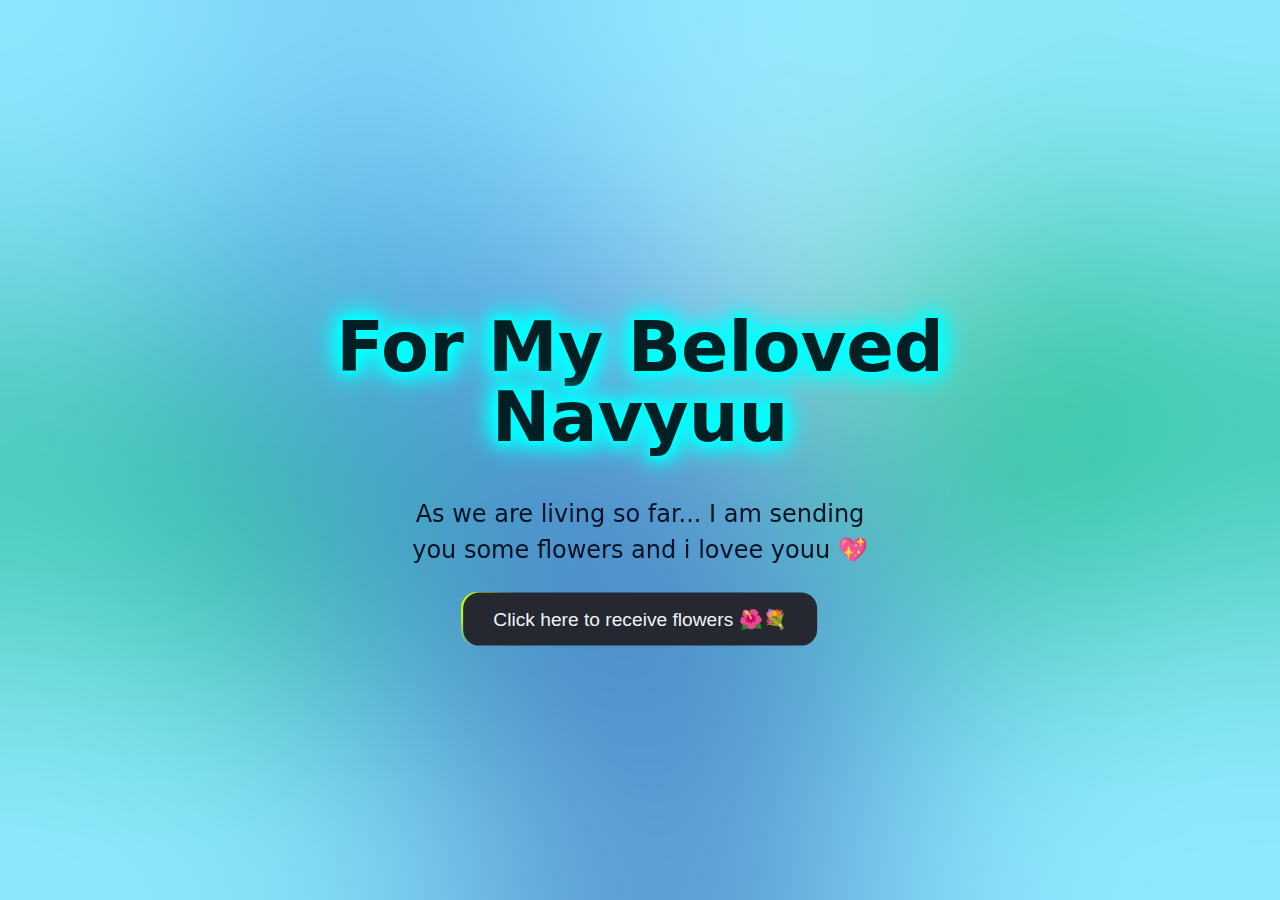
<file: index.html>
<!DOCTYPE html>
<html lang="en">
<head>
  <meta charset="UTF-8">
  <title>Flowers...</title>
  <link rel="shortcut icon" type="image/png" href="https://www.shutterstock.com/image-vector/flowers-vector-icon-isolated-on-260nw-1152663857.jpg">
  <link rel="stylesheet" href="style.css">
</head>
<body>
<div class="bouncing-blobs-container">
  <div class="bouncing-blobs-glass"></div>
  <div class="bouncing-blobs">
    <div class="bouncing-blob bouncing-blob--blue"></div>
    <div class="bouncing-blob bouncing-blob--blue"></div>
    <div class="bouncing-blob bouncing-blob--blue"></div>
    <div class="bouncing-blob bouncing-blob--white"></div>
    <div class="bouncing-blob bouncing-blob--purple"></div>
    <div class="bouncing-blob bouncing-blob--purple"></div>
    <div class="bouncing-blob bouncing-blob--pink"></div>
  </div>
</div>
<div class="hero">
  <h2 class="glow">For my beloved navyuu</h2>
  <p>As we are living so far... I am sending you some flowers and i lovee youu 💖</p>
  <button data-text="Click here to receive flowers 🌺💐" onclick="loadflower()">Click here to receive flowers 🌺💐</button>
</div>
<script>
  function loadflower() {
    window.location.href = '/flower.html';
  }
</script>
<script src="script.js"></script>
</body>
</html>
</file>
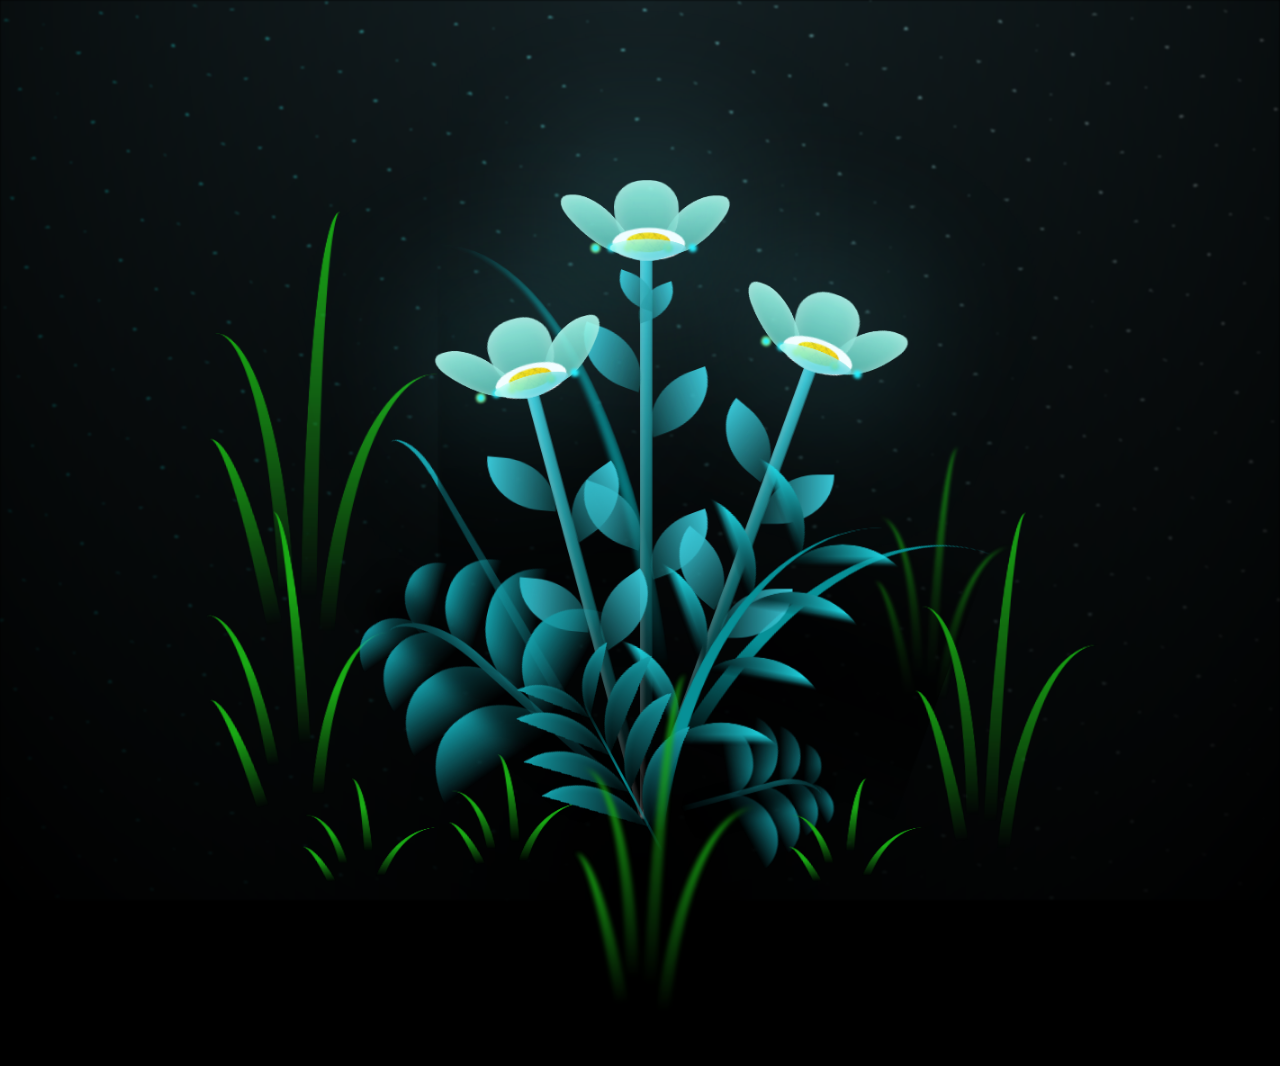
<file: Flowers/flowers/flower.html>
<!DOCTYPE html>
<html lang="en">
<head>
    <meta charset="UTF-8">
    <meta name="viewport" content="width=device-width, initial-scale=1.0">
    <link rel="shortcut icon" type="image/png" href="https://www.shutterstock.com/image-vector/flowers-vector-icon-isolated-on-260nw-1152663857.jpg">

    <title>Lovely flowers of Navyuu</title>
    <link rel="stylesheet" href="styles.css">
</head>
<body class="not-loaded">
  <audio id="bgm" src="bgm.mp3" autoplay loop></audio>
    <div class="night"></div>
    <div class="flowers">
      <div class="flower flower--1">
        <div class="flower__leafs flower__leafs--1">
          <div class="flower__leaf flower__leaf--1"></div>
          <div class="flower__leaf flower__leaf--2"></div>
          <div class="flower__leaf flower__leaf--3"></div>
          <div class="flower__leaf flower__leaf--4"></div>
          <div class="flower__white-circle"></div>
  
          <div class="flower__light flower__light--1"></div>
          <div class="flower__light flower__light--2"></div>
          <div class="flower__light flower__light--3"></div>
          <div class="flower__light flower__light--4"></div>
          <div class="flower__light flower__light--5"></div>
          <div class="flower__light flower__light--6"></div>
          <div class="flower__light flower__light--7"></div>
          <div class="flower__light flower__light--8"></div>
  
        </div>
        <div class="flower__line">
          <div class="flower__line__leaf flower__line__leaf--1"></div>
          <div class="flower__line__leaf flower__line__leaf--2"></div>
          <div class="flower__line__leaf flower__line__leaf--3"></div>
          <div class="flower__line__leaf flower__line__leaf--4"></div>
          <div class="flower__line__leaf flower__line__leaf--5"></div>
          <div class="flower__line__leaf flower__line__leaf--6"></div>
        </div>
      </div>
  
      <div class="flower flower--2">
        <div class="flower__leafs flower__leafs--2">
          <div class="flower__leaf flower__leaf--1"></div>
          <div class="flower__leaf flower__leaf--2"></div>
          <div class="flower__leaf flower__leaf--3"></div>
          <div class="flower__leaf flower__leaf--4"></div>
          <div class="flower__white-circle"></div>
  
          <div class="flower__light flower__light--1"></div>
          <div class="flower__light flower__light--2"></div>
          <div class="flower__light flower__light--3"></div>
          <div class="flower__light flower__light--4"></div>
          <div class="flower__light flower__light--5"></div>
          <div class="flower__light flower__light--6"></div>
          <div class="flower__light flower__light--7"></div>
          <div class="flower__light flower__light--8"></div>
  
        </div>
        <div class="flower__line">
          <div class="flower__line__leaf flower__line__leaf--1"></div>
          <div class="flower__line__leaf flower__line__leaf--2"></div>
          <div class="flower__line__leaf flower__line__leaf--3"></div>
          <div class="flower__line__leaf flower__line__leaf--4"></div>
        </div>
      </div>
  
      <div class="flower flower--3">
        <div class="flower__leafs flower__leafs--3">
          <div class="flower__leaf flower__leaf--1"></div>
          <div class="flower__leaf flower__leaf--2"></div>
          <div class="flower__leaf flower__leaf--3"></div>
          <div class="flower__leaf flower__leaf--4"></div>
          <div class="flower__white-circle"></div>
  
          <div class="flower__light flower__light--1"></div>
          <div class="flower__light flower__light--2"></div>
          <div class="flower__light flower__light--3"></div>
          <div class="flower__light flower__light--4"></div>
          <div class="flower__light flower__light--5"></div>
          <div class="flower__light flower__light--6"></div>
          <div class="flower__light flower__light--7"></div>
          <div class="flower__light flower__light--8"></div>
  
        </div>
        <div class="flower__line">
          <div class="flower__line__leaf flower__line__leaf--1"></div>
          <div class="flower__line__leaf flower__line__leaf--2"></div>
          <div class="flower__line__leaf flower__line__leaf--3"></div>
          <div class="flower__line__leaf flower__line__leaf--4"></div>
        </div>
      </div>
  
      <div class="grow-ans" style="--d:1.2s">
        <div class="flower__g-long">
          <div class="flower__g-long__top"></div>
          <div class="flower__g-long__bottom"></div>
        </div>
      </div>
  
      <div class="growing-grass">
        <div class="flower__grass flower__grass--1">
          <div class="flower__grass--top"></div>
          <div class="flower__grass--bottom"></div>
          <div class="flower__grass__leaf flower__grass__leaf--1"></div>
          <div class="flower__grass__leaf flower__grass__leaf--2"></div>
          <div class="flower__grass__leaf flower__grass__leaf--3"></div>
          <div class="flower__grass__leaf flower__grass__leaf--4"></div>
          <div class="flower__grass__leaf flower__grass__leaf--5"></div>
          <div class="flower__grass__leaf flower__grass__leaf--6"></div>
          <div class="flower__grass__leaf flower__grass__leaf--7"></div>
          <div class="flower__grass__leaf flower__grass__leaf--8"></div>
          <div class="flower__grass__overlay"></div>
        </div>
      </div>
  
      <div class="growing-grass">
        <div class="flower__grass flower__grass--2">
          <div class="flower__grass--top"></div>
          <div class="flower__grass--bottom"></div>
          <div class="flower__grass__leaf flower__grass__leaf--1"></div>
          <div class="flower__grass__leaf flower__grass__leaf--2"></div>
          <div class="flower__grass__leaf flower__grass__leaf--3"></div>
          <div class="flower__grass__leaf flower__grass__leaf--4"></div>
          <div class="flower__grass__leaf flower__grass__leaf--5"></div>
          <div class="flower__grass__leaf flower__grass__leaf--6"></div>
          <div class="flower__grass__leaf flower__grass__leaf--7"></div>
          <div class="flower__grass__leaf flower__grass__leaf--8"></div>
          <div class="flower__grass__overlay"></div>
        </div>
      </div>
  
      <div class="grow-ans" style="--d:2.4s">
        <div class="flower__g-right flower__g-right--1">
          <div class="leaf"></div>
        </div>
      </div>
  
      <div class="grow-ans" style="--d:2.8s">
        <div class="flower__g-right flower__g-right--2">
          <div class="leaf"></div>
        </div>
      </div>
  
      <div class="grow-ans" style="--d:2.8s">
        <div class="flower__g-front">
          <div class="flower__g-front__leaf-wrapper flower__g-front__leaf-wrapper--1">
            <div class="flower__g-front__leaf"></div>
          </div>
          <div class="flower__g-front__leaf-wrapper flower__g-front__leaf-wrapper--2">
            <div class="flower__g-front__leaf"></div>
          </div>
          <div class="flower__g-front__leaf-wrapper flower__g-front__leaf-wrapper--3">
            <div class="flower__g-front__leaf"></div>
          </div>
          <div class="flower__g-front__leaf-wrapper flower__g-front__leaf-wrapper--4">
            <div class="flower__g-front__leaf"></div>
          </div>
          <div class="flower__g-front__leaf-wrapper flower__g-front__leaf-wrapper--5">
            <div class="flower__g-front__leaf"></div>
          </div>
          <div class="flower__g-front__leaf-wrapper flower__g-front__leaf-wrapper--6">
            <div class="flower__g-front__leaf"></div>
          </div>
          <div class="flower__g-front__leaf-wrapper flower__g-front__leaf-wrapper--7">
            <div class="flower__g-front__leaf"></div>
          </div>
          <div class="flower__g-front__leaf-wrapper flower__g-front__leaf-wrapper--8">
            <div class="flower__g-front__leaf"></div>
          </div>
          <div class="flower__g-front__line"></div>
        </div>
      </div>
  
      <div class="grow-ans" style="--d:3.2s">
        <div class="flower__g-fr">
          <div class="leaf"></div>
          <div class="flower__g-fr__leaf flower__g-fr__leaf--1"></div>
          <div class="flower__g-fr__leaf flower__g-fr__leaf--2"></div>
          <div class="flower__g-fr__leaf flower__g-fr__leaf--3"></div>
          <div class="flower__g-fr__leaf flower__g-fr__leaf--4"></div>
          <div class="flower__g-fr__leaf flower__g-fr__leaf--5"></div>
          <div class="flower__g-fr__leaf flower__g-fr__leaf--6"></div>
          <div class="flower__g-fr__leaf flower__g-fr__leaf--7"></div>
          <div class="flower__g-fr__leaf flower__g-fr__leaf--8"></div>
        </div>
      </div>
  
      <div class="long-g long-g--0">
        <div class="grow-ans" style="--d:3s">
          <div class="leaf leaf--0"></div>
        </div>
        <div class="grow-ans" style="--d:2.2s">
          <div class="leaf leaf--1"></div>
        </div>
        <div class="grow-ans" style="--d:3.4s">
          <div class="leaf leaf--2"></div>
        </div>
        <div class="grow-ans" style="--d:3.6s">
          <div class="leaf leaf--3"></div>
        </div>
      </div>
  
      <div class="long-g long-g--1">
        <div class="grow-ans" style="--d:3.6s">
          <div class="leaf leaf--0"></div>
        </div>
        <div class="grow-ans" style="--d:3.8s">
          <div class="leaf leaf--1"></div>
        </div>
        <div class="grow-ans" style="--d:4s">
          <div class="leaf leaf--2"></div>
        </div>
        <div class="grow-ans" style="--d:4.2s">
          <div class="leaf leaf--3"></div>
        </div>
      </div>
  
      <div class="long-g long-g--2">
        <div class="grow-ans" style="--d:4s">
          <div class="leaf leaf--0"></div>
        </div>
        <div class="grow-ans" style="--d:4.2s">
          <div class="leaf leaf--1"></div>
        </div>
        <div class="grow-ans" style="--d:4.4s">
          <div class="leaf leaf--2"></div>
        </div>
        <div class="grow-ans" style="--d:4.6s">
          <div class="leaf leaf--3"></div>
        </div>
      </div>
  
      <div class="long-g long-g--3">
        <div class="grow-ans" style="--d:4s">
          <div class="leaf leaf--0"></div>
        </div>
        <div class="grow-ans" style="--d:4.2s">
          <div class="leaf leaf--1"></div>
        </div>
        <div class="grow-ans" style="--d:3s">
          <div class="leaf leaf--2"></div>
        </div>
        <div class="grow-ans" style="--d:3.6s">
          <div class="leaf leaf--3"></div>
        </div>
      </div>
  
      <div class="long-g long-g--4">
        <div class="grow-ans" style="--d:4s">
          <div class="leaf leaf--0"></div>
        </div>
        <div class="grow-ans" style="--d:4.2s">
          <div class="leaf leaf--1"></div>
        </div>
        <div class="grow-ans" style="--d:3s">
          <div class="leaf leaf--2"></div>
        </div>
        <div class="grow-ans" style="--d:3.6s">
          <div class="leaf leaf--3"></div>
        </div>
      </div>
  
      <div class="long-g long-g--5">
        <div class="grow-ans" style="--d:4s">
          <div class="leaf leaf--0"></div>
        </div>
        <div class="grow-ans" style="--d:4.2s">
          <div class="leaf leaf--1"></div>
        </div>
        <div class="grow-ans" style="--d:3s">
          <div class="leaf leaf--2"></div>
        </div>
        <div class="grow-ans" style="--d:3.6s">
          <div class="leaf leaf--3"></div>
        </div>
      </div>
  
      <div class="long-g long-g--6">
        <div class="grow-ans" style="--d:4.2s">
          <div class="leaf leaf--0"></div>
        </div>
        <div class="grow-ans" style="--d:4.4s">
          <div class="leaf leaf--1"></div>
        </div>
        <div class="grow-ans" style="--d:4.6s">
          <div class="leaf leaf--2"></div>
        </div>
        <div class="grow-ans" style="--d:4.8s">
          <div class="leaf leaf--3"></div>
        </div>
      </div>
  
      <div class="long-g long-g--7">
        <div class="grow-ans" style="--d:3s">
          <div class="leaf leaf--0"></div>
        </div>
        <div class="grow-ans" style="--d:3.2s">
          <div class="leaf leaf--1"></div>
        </div>
        <div class="grow-ans" style="--d:3.5s">
          <div class="leaf leaf--2"></div>
        </div>
        <div class="grow-ans" style="--d:3.6s">
          <div class="leaf leaf--3"></div>
        </div>
      </div>
    </div>
    <script src="script.js"></script>
  </body>
</html>
</file>
<file: style.css>
:root {
  font-family: Inter, system-ui, Avenir, Helvetica, Arial, sans-serif;
  line-height: 1.5;
  font-weight: 400;
  color: rgba(0, 0, 0, 0.178);
  background-image: rgba(2, 78, 78, 0); /* Dark cyan background */
  font-synthesis: none;
  text-rendering: optimizeLegibility;
  -webkit-font-smoothing: antialiased;
  -moz-osx-font-smoothing: grayscale;
  
}

body {
  margin: 0;
  display: flex;
  place-items: center;
  min-width: 320px;
  background-color: rgb(145, 233, 255);
  min-height: 100vh;
}

.bouncing-blob {
  width: 32vw;
  aspect-ratio: 1;
  border-radius: 50%;
  will-change: transform;
  position: absolute;
  z-index: 1;
  top: 0;
  left: 0;
  transform-origin: left top;
}

.bouncing-blob--blue {
  background: #4783c7;
}

.bouncing-blob--white {
  background: #ffffff;
  z-index: 2;
  width: 15vw;
}

.bouncing-blob--purple {
  background: #1ebd8d;
}

.bouncing-blob--pink {
  background: #5ca9e7ec;
}

.bouncing-blobs-container {
  position: fixed;
  z-index: -1;
  top: 0;
  left: 0;
  width: 100%;
  height: 100%;
}

.bouncing-blobs-glass {
  position: absolute;
  z-index: 2;
  top: 0;
  left: 0;
  width: 100%;
  height: 100%;
  backdrop-filter: blur(140px);
  -webkit-backdrop-filter: blur(140px);
  pointer-events: none;
}

.bouncing-blobs {
  position: absolute;
  z-index: 1;
  top: 0;
  left: 0;
  width: 100%;
  height: 100%;
}

.hero {
  display: flex;
  flex-direction: column;
  justify-content: center;
  align-items: center;
  width: 100%;
}

.hero h2 {
  font-size: 70px;
  max-width: 800px;
  line-height: 1;
  text-align: center;
  font-weight: bold;
  text-transform: capitalize;
  margin-bottom: 20px;
  color: #021f23;
}

.hero p {
  font-size: 24px;
  max-width: 500px;
  text-align: center;
  color: #021123;
}

@media (max-width: 1200px) {
  .bouncing-blobs-glass {
    backdrop-filter: blur(120px);
    -webkit-backdrop-filter: blur(120px);
  }
}

@media (max-width: 500px) {
  .bouncing-blob {
    width: 60vw;
  }
  .bouncing-blob--white {
    width: 30vw;
  }
  .bouncing-blobs-glass {
    backdrop-filter: blur(90px);
    -webkit-backdrop-filter: blur(90px);
  }

  .hero h2 {
    font-size: 32px;
  }

  .hero p {
    font-size: 16px;
    padding: 0 20px;
  }
}

.tutorial-link a {
  display: flex;
  justify-content: center;
  align-items: center;
  color: black;
  font-size: 20px;
  text-decoration: none;
  font-weight: 600;
  gap: 0 5px;
  border: 2px solid;
  border-radius: 5px;
  padding: 4px 10px;
}

.tutorial-link svg {
  width: 30px;
}

@media(max-width: 500px) {
  .tutorial-link a {
    font-size: 14px;
    padding: 2px 4px;
  }
  .tutorial-link svg {
    width: 15px;
  }
}

*,
*::after *::before {
  padding: 0;
  margin: 0;
  box-sizing: border-box;
}

body {
  display: grid;
  place-items: center;
  min-height: 100vh;

} 

button {
  padding: 1rem 2rem;
  border-radius: 1rem;
  border: none;
  background-color: transparent;
  color: #ecf5f8;
  font-size: 1.2rem;
  position: relative;
  overflow: hidden;
}

button::before {
  content: "";
  position: absolute;
  left: 0;
  top: 0;
  width: 5rem;
  height: 5rem;
  background-color: #c8ff00;
  transform: translate(-50%, -50%);
  border-radius: 50%;
  filter: blur(12px);
  animation: button-animation 3s linear infinite;
}

button::after {
  content: attr(data-text);
  position: absolute;
  top: 50%;
  left: 50%;
  translate:-50% -50%;
  width: 99%;
  height: 96%;
  background-color: #252731;
  border-radius: inherit;
  display: flex;
  align-items: center;
  justify-content: center;
  cursor: pointer;
}

button:hover::after {
  background-image: linear-gradient(to top, rgb(44, 44, 44), #252731);
}

@keyframes button-animation {
  0% {
    left: 0;
    top: 0;
  }

  35% {
    left: 100%;
    top: 0;
  }

  50% {
    left: 100%;
    top: 100%;
  }

  85% {
    left: 0%;
    top: 100%;
  }
}

@keyframes glow {
  0% {
    text-shadow: 0 0 5px #00FFFF, 0 0 10px #00FFFF, 0 0 15px #00FFFF, 0 0 20px #00FFFF, 0 0 25px #00FFFF, 0 0 30px #00FFFF, 0 0 35px #00FFFF;
  }
  50% {
    text-shadow: 0 0 10px #00CED1, 0 0 20px #00CED1, 0 0 30px #00CED1, 0 0 40px #00CED1, 0 0 50px #00CED1, 0 0 60px #00CED1, 0 0 70px #00CED1; /* Adjusted cyan color */
  }
  100% {
    text-shadow: 0 0 5px #00FFFF, 0 0 10px #00FFFF, 0 0 15px #00FFFF, 0 0 20px #00FFFF, 0 0 25px #00FFFF, 0 0 30px #00FFFF, 0 0 35px #00FFFF;
  }
}

.glow {
  color: #fff;
  text-shadow: 0 0 5px #00FFFF, 0 0 10px #00FFFF, 0 0 15px #00FFFF, 0 0 20px #00FFFF, 0 0 25px #00FFFF, 0 0 30px #00FFFF, 0 0 35px #00FFFF;
  animation: glow 1s infinite alternate;
}
</file>
<file: Flowers/flowers/styles.css>
*,
*::after,
*::before {
  padding: 0;
  margin: 0;
  box-sizing: border-box;
}

:root {
  --dark-color: #000;
}

body {
  display: flex;
  align-items: flex-end;
  justify-content: center;
  min-height: 100vh;
  background-color: var(--dark-color);
  overflow: hidden;
  perspective: 1000px;
}

.night {
  position: fixed;
  left: 50%;
  top: 0;
  transform: translateX(-50%);
  width: 100%;
  height: 100%;
  filter: blur(0.1vmin);
  background-image: radial-gradient(ellipse at top, transparent 0%, var(--dark-color)), radial-gradient(ellipse at bottom, var(--dark-color), rgba(145, 233, 255, 0.2)), repeating-linear-gradient(220deg, rgb(0, 0, 0) 0px, rgb(0, 0, 0) 19px, transparent 19px, transparent 22px), repeating-linear-gradient(189deg, rgb(0, 0, 0) 0px, rgb(0, 0, 0) 19px, transparent 19px, transparent 22px), repeating-linear-gradient(148deg, rgb(0, 0, 0) 0px, rgb(0, 0, 0) 19px, transparent 19px, transparent 22px), linear-gradient(90deg, rgb(0, 255, 250), rgb(240, 240, 240));
}

.flowers {
  position: relative;
  transform: scale(0.9);
}

.flower {
  position: absolute;
  bottom: 10vmin;
  transform-origin: bottom center;
  z-index: 10;
  --fl-speed: 0.8s;
}
.flower--1 {
  animation: moving-flower-1 4s linear infinite;
}
.flower--1 .flower__line {
  height: 70vmin;
  animation-delay: 0.3s;
}
.flower--1 .flower__line__leaf--1 {
  animation: blooming-leaf-right var(--fl-speed) 1.6s backwards;
}
.flower--1 .flower__line__leaf--2 {
  animation: blooming-leaf-right var(--fl-speed) 1.4s backwards;
}
.flower--1 .flower__line__leaf--3 {
  animation: blooming-leaf-left var(--fl-speed) 1.2s backwards;
}
.flower--1 .flower__line__leaf--4 {
  animation: blooming-leaf-left var(--fl-speed) 1s backwards;
}
.flower--1 .flower__line__leaf--5 {
  animation: blooming-leaf-right var(--fl-speed) 1.8s backwards;
}
.flower--1 .flower__line__leaf--6 {
  animation: blooming-leaf-left var(--fl-speed) 2s backwards;
}
.flower--2 {
  left: 50%;
  transform: rotate(20deg);
  animation: moving-flower-2 4s linear infinite;
}
.flower--2 .flower__line {
  height: 60vmin;
  animation-delay: 0.6s;
}
.flower--2 .flower__line__leaf--1 {
  animation: blooming-leaf-right var(--fl-speed) 1.9s backwards;
}
.flower--2 .flower__line__leaf--2 {
  animation: blooming-leaf-right var(--fl-speed) 1.7s backwards;
}
.flower--2 .flower__line__leaf--3 {
  animation: blooming-leaf-left var(--fl-speed) 1.5s backwards;
}
.flower--2 .flower__line__leaf--4 {
  animation: blooming-leaf-left var(--fl-speed) 1.3s backwards;
}
.flower--3 {
  left: 50%;
  transform: rotate(-15deg);
  animation: moving-flower-3 4s linear infinite;
}
.flower--3 .flower__line {
  animation-delay: 0.9s;
}
.flower--3 .flower__line__leaf--1 {
  animation: blooming-leaf-right var(--fl-speed) 2.5s backwards;
}
.flower--3 .flower__line__leaf--2 {
  animation: blooming-leaf-right var(--fl-speed) 2.3s backwards;
}
.flower--3 .flower__line__leaf--3 {
  animation: blooming-leaf-left var(--fl-speed) 2.1s backwards;
}
.flower--3 .flower__line__leaf--4 {
  animation: blooming-leaf-left var(--fl-speed) 1.9s backwards;
}
.flower__leafs {
  position: relative;
  animation: blooming-flower 2s backwards;
}
.flower__leafs--1 {
  animation-delay: 1.1s;
}
.flower__leafs--2 {
  animation-delay: 1.4s;
}
.flower__leafs--3 {
  animation-delay: 1.7s;
}
.flower__leafs::after {
  content: "";
  position: absolute;
  left: 0;
  top: 0;
  transform: translate(-50%, -100%);
  width: 8vmin;
  height: 8vmin;
  background-color: #6bf0ff;
  filter: blur(10vmin);
}
.flower__leaf {
  position: absolute;
  bottom: 0;
  left: 50%;
  width: 8vmin;
  height: 11vmin;
  border-radius: 51% 49% 47% 53%/44% 45% 55% 69%;
  background-color: #a7ffee;
  background-image: linear-gradient(to top, #54b8aa, #a7ffee);
  transform-origin: bottom center;
  opacity: 0.9;
  box-shadow: inset 0 0 2vmin rgba(255, 255, 255, 0.5);
}
.flower__leaf--1 {
  transform: translate(-10%, 1%) rotateY(40deg) rotateX(-50deg);
}
.flower__leaf--2 {
  transform: translate(-50%, -4%) rotateX(40deg);
}
.flower__leaf--3 {
  transform: translate(-90%, 0%) rotateY(45deg) rotateX(50deg);
}
.flower__leaf--4 {
  width: 8vmin;
  height: 8vmin;
  transform-origin: bottom left;
  border-radius: 4vmin 10vmin 4vmin 4vmin;
  transform: translate(0%, 18%) rotateX(70deg) rotate(-43deg);
  background-image: linear-gradient(to top, #39c6d6, #a7ffee);
  z-index: 1;
  opacity: 0.8;
}
.flower__white-circle {
  position: absolute;
  left: -3.5vmin;
  top: -3vmin;
  width: 9vmin;
  height: 4vmin;
  border-radius: 50%;
  background-color: #fff;
}
.flower__white-circle::after {
  content: "";
  position: absolute;
  left: 50%;
  top: 45%;
  transform: translate(-50%, -50%);
  width: 60%;
  height: 60%;
  border-radius: inherit;
  background-image: repeating-linear-gradient(135deg, rgba(0, 0, 0, 0.03) 0px, rgba(0, 0, 0, 0.03) 1px, transparent 1px, transparent 12px), repeating-linear-gradient(45deg, rgba(0, 0, 0, 0.03) 0px, rgba(0, 0, 0, 0.03) 1px, transparent 1px, transparent 12px), repeating-linear-gradient(67.5deg, rgba(0, 0, 0, 0.03) 0px, rgba(0, 0, 0, 0.03) 1px, transparent 1px, transparent 12px), repeating-linear-gradient(135deg, rgba(0, 0, 0, 0.03) 0px, rgba(0, 0, 0, 0.03) 1px, transparent 1px, transparent 12px), repeating-linear-gradient(45deg, rgba(0, 0, 0, 0.03) 0px, rgba(0, 0, 0, 0.03) 1px, transparent 1px, transparent 12px), repeating-linear-gradient(112.5deg, rgba(0, 0, 0, 0.03) 0px, rgba(0, 0, 0, 0.03) 1px, transparent 1px, transparent 12px), repeating-linear-gradient(112.5deg, rgba(0, 0, 0, 0.03) 0px, rgba(0, 0, 0, 0.03) 1px, transparent 1px, transparent 12px), repeating-linear-gradient(45deg, rgba(0, 0, 0, 0.03) 0px, rgba(0, 0, 0, 0.03) 1px, transparent 1px, transparent 12px), repeating-linear-gradient(22.5deg, rgba(0, 0, 0, 0.03) 0px, rgba(0, 0, 0, 0.03) 1px, transparent 1px, transparent 12px), repeating-linear-gradient(45deg, rgba(0, 0, 0, 0.03) 0px, rgba(0, 0, 0, 0.03) 1px, transparent 1px, transparent 12px), repeating-linear-gradient(22.5deg, rgba(0, 0, 0, 0.03) 0px, rgba(0, 0, 0, 0.03) 1px, transparent 1px, transparent 12px), repeating-linear-gradient(135deg, rgba(0, 0, 0, 0.03) 0px, rgba(0, 0, 0, 0.03) 1px, transparent 1px, transparent 12px), repeating-linear-gradient(157.5deg, rgba(0, 0, 0, 0.03) 0px, rgba(0, 0, 0, 0.03) 1px, transparent 1px, transparent 12px), repeating-linear-gradient(67.5deg, rgba(0, 0, 0, 0.03) 0px, rgba(0, 0, 0, 0.03) 1px, transparent 1px, transparent 12px), repeating-linear-gradient(67.5deg, rgba(0, 0, 0, 0.03) 0px, rgba(0, 0, 0, 0.03) 1px, transparent 1px, transparent 12px), linear-gradient(90deg, rgb(255, 235, 18), rgb(255, 206, 0));
}
.flower__line {
  height: 55vmin;
  width: 1.5vmin;
  background-image: linear-gradient(to left, rgba(0, 0, 0, 0.2), transparent, rgba(255, 255, 255, 0.2)), linear-gradient(to top, transparent 10%, #14757a, #39c6d6);
  box-shadow: inset 0 0 2px rgba(0, 0, 0, 0.5);
  animation: grow-flower-tree 4s backwards;
}
.flower__line__leaf {
  --w: 7vmin;
  --h: calc(var(--w) + 2vmin);
  position: absolute;
  top: 20%;
  left: 90%;
  width: var(--w);
  height: var(--h);
  border-top-right-radius: var(--h);
  border-bottom-left-radius: var(--h);
  background-image: linear-gradient(to top, rgba(20, 117, 122, 0.4), #39c6d6);
}
.flower__line__leaf--1 {
  transform: rotate(70deg) rotateY(30deg);
}
.flower__line__leaf--2 {
  top: 45%;
  transform: rotate(70deg) rotateY(30deg);
}
.flower__line__leaf--3, .flower__line__leaf--4, .flower__line__leaf--6 {
  border-top-right-radius: 0;
  border-bottom-left-radius: 0;
  border-top-left-radius: var(--h);
  border-bottom-right-radius: var(--h);
  left: -460%;
  top: 12%;
  transform: rotate(-70deg) rotateY(30deg);
}
.flower__line__leaf--4 {
  top: 40%;
}
.flower__line__leaf--5 {
  top: 0;
  transform-origin: left;
  transform: rotate(70deg) rotateY(30deg) scale(0.6);
}
.flower__line__leaf--6 {
  top: -2%;
  left: -450%;
  transform-origin: right;
  transform: rotate(-70deg) rotateY(30deg) scale(0.6);
}
.flower__light {
  position: absolute;
  bottom: 0vmin;
  width: 1vmin;
  height: 1vmin;
  background-color: rgb(255, 251, 0);
  border-radius: 50%;
  filter: blur(0.2vmin);
  animation: light-ans 4s linear infinite backwards;
}
.flower__light:nth-child(odd) {
  background-color: #23f0ff;
}
.flower__light--1 {
  left: -2vmin;
  animation-delay: 1s;
}
.flower__light--2 {
  left: 3vmin;
  animation-delay: 0.5s;
}
.flower__light--3 {
  left: -6vmin;
  animation-delay: 0.3s;
}
.flower__light--4 {
  left: 6vmin;
  animation-delay: 0.9s;
}
.flower__light--5 {
  left: -1vmin;
  animation-delay: 1.5s;
}
.flower__light--6 {
  left: -4vmin;
  animation-delay: 3s;
}
.flower__light--7 {
  left: 3vmin;
  animation-delay: 2s;
}
.flower__light--8 {
  left: -6vmin;
  animation-delay: 3.5s;
}
.flower__grass {
  --c: #159faa;
  --line-w: 1.5vmin;
  position: absolute;
  bottom: 12vmin;
  left: -7vmin;
  display: flex;
  flex-direction: column;
  align-items: flex-end;
  z-index: 20;
  transform-origin: bottom center;
  transform: rotate(-48deg) rotateY(40deg);
}
.flower__grass--1 {
  animation: moving-grass 2s linear infinite;
}
.flower__grass--2 {
  left: 2vmin;
  bottom: 10vmin;
  transform: scale(0.5) rotate(75deg) rotateX(10deg) rotateY(-200deg);
  opacity: 0.8;
  z-index: 0;
  animation: moving-grass--2 1.5s linear infinite;
}
.flower__grass--top {
  width: 7vmin;
  height: 10vmin;
  border-top-right-radius: 100%;
  border-right: var(--line-w) solid var(--c);
  transform-origin: bottom center;
  transform: rotate(-2deg);
}
.flower__grass--bottom {
  margin-top: -2px;
  width: var(--line-w);
  height: 25vmin;
  background-image: linear-gradient(to top, transparent, var(--c));
}
.flower__grass__leaf {
  --size: 10vmin;
  position: absolute;
  width: calc(var(--size) * 2.1);
  height: var(--size);
  border-top-left-radius: var(--size);
  border-top-right-radius: var(--size);
  background-image: linear-gradient(to top, transparent, transparent 30%, var(--c));
  z-index: 100;
}
.flower__grass__leaf--1 {
  top: -6%;
  left: 30%;
  --size: 6vmin;
  transform: rotate(-20deg);
  animation: growing-grass-ans--1 2s 2.6s backwards;
}
@keyframes growing-grass-ans--1 {
  0% {
    transform-origin: bottom left;
    transform: rotate(-20deg) scale(0);
  }
}
.flower__grass__leaf--2 {
  top: -5%;
  left: -110%;
  --size: 6vmin;
  transform: rotate(10deg);
  animation: growing-grass-ans--2 2s 2.4s linear backwards;
}
@keyframes growing-grass-ans--2 {
  0% {
    transform-origin: bottom right;
    transform: rotate(10deg) scale(0);
  }
}
.flower__grass__leaf--3 {
  top: 5%;
  left: 60%;
  --size: 8vmin;
  transform: rotate(-18deg) rotateX(-20deg);
  animation: growing-grass-ans--3 2s 2.2s linear backwards;
}
@keyframes growing-grass-ans--3 {
  0% {
    transform-origin: bottom left;
    transform: rotate(-18deg) rotateX(-20deg) scale(0);
  }
}
.flower__grass__leaf--4 {
  top: 6%;
  left: -135%;
  --size: 8vmin;
  transform: rotate(2deg);
  animation: growing-grass-ans--4 2s 2s linear backwards;
}
@keyframes growing-grass-ans--4 {
  0% {
    transform-origin: bottom right;
    transform: rotate(2deg) scale(0);
  }
}
.flower__grass__leaf--5 {
  top: 20%;
  left: 60%;
  --size: 10vmin;
  transform: rotate(-24deg) rotateX(-20deg);
  animation: growing-grass-ans--5 2s 1.8s linear backwards;
}
@keyframes growing-grass-ans--5 {
  0% {
    transform-origin: bottom left;
    transform: rotate(-24deg) rotateX(-20deg) scale(0);
  }
}
.flower__grass__leaf--6 {
  top: 22%;
  left: -180%;
  --size: 10vmin;
  transform: rotate(10deg);
  animation: growing-grass-ans--6 2s 1.6s linear backwards;
}
@keyframes growing-grass-ans--6 {
  0% {
    transform-origin: bottom right;
    transform: rotate(10deg) scale(0);
  }
}
.flower__grass__leaf--7 {
  top: 39%;
  left: 70%;
  --size: 10vmin;
  transform: rotate(-10deg);
  animation: growing-grass-ans--7 2s 1.4s linear backwards;
}
@keyframes growing-grass-ans--7 {
  0% {
    transform-origin: bottom left;
    transform: rotate(-10deg) scale(0);
  }
}
.flower__grass__leaf--8 {
  top: 40%;
  left: -215%;
  --size: 11vmin;
  transform: rotate(10deg);
  animation: growing-grass-ans--8 2s 1.2s linear backwards;
}
@keyframes growing-grass-ans--8 {
  0% {
    transform-origin: bottom right;
    transform: rotate(10deg) scale(0);
  }
}
.flower__grass__overlay {
  position: absolute;
  top: -10%;
  right: 0%;
  width: 100%;
  height: 100%;
  background-color: rgba(0, 0, 0, 0.6);
  filter: blur(1.5vmin);
  z-index: 100;
}
.flower__g-long {
  --w: 2vmin;
  --h: 6vmin;
  --c: #159faa;
  position: absolute;
  bottom: 10vmin;
  left: -3vmin;
  transform-origin: bottom center;
  transform: rotate(-30deg) rotateY(-20deg);
  display: flex;
  flex-direction: column;
  align-items: flex-end;
  animation: flower-g-long-ans 3s linear infinite;
}
@keyframes flower-g-long-ans {
  0%, 100% {
    transform: rotate(-30deg) rotateY(-20deg);
  }
  50% {
    transform: rotate(-32deg) rotateY(-20deg);
  }
}
.flower__g-long__top {
  top: calc(var(--h) * -1);
  width: calc(var(--w) + 1vmin);
  height: var(--h);
  border-top-right-radius: 100%;
  border-right: 0.7vmin solid var(--c);
  transform: translate(-0.7vmin, 1vmin);
}
.flower__g-long__bottom {
  width: var(--w);
  height: 50vmin;
  transform-origin: bottom center;
  background-image: linear-gradient(to top, transparent 30%, var(--c));
  box-shadow: inset 0 0 2px rgba(0, 0, 0, 0.5);
  clip-path: polygon(35% 0, 65% 1%, 100% 100%, 0% 100%);
}
.flower__g-right {
  position: absolute;
  bottom: 6vmin;
  left: -2vmin;
  transform-origin: bottom left;
  transform: rotate(20deg);
}
.flower__g-right .leaf {
  width: 30vmin;
  height: 50vmin;
  border-top-left-radius: 100%;
  border-left: 2vmin solid #079097;
  background-image: linear-gradient(to bottom, transparent, var(--dark-color) 60%);
  -webkit-mask-image: linear-gradient(to top, transparent 30%, #079097 60%);
  mask-image: linear-gradient(to top, transparent 30%, #079097 60%);
}

.flower__g-right--1 {
  animation: flower-g-right-ans 2.5s linear infinite;
}
.flower__g-right--2 {
  left: 5vmin;
  transform: rotateY(-180deg);
  animation: flower-g-right-ans--2 3s linear infinite;
}
.flower__g-right--2 .leaf {
  height: 75vmin;
  filter: blur(0.3vmin);
  opacity: 0.8;
}
@keyframes flower-g-right-ans {
  0%, 100% {
    transform: rotate(20deg);
  }
  50% {
    transform: rotate(24deg) rotateX(-20deg);
  }
}
@keyframes flower-g-right-ans--2 {
  0%, 100% {
    transform: rotateY(-180deg) rotate(0deg) rotateX(-20deg);
  }
  50% {
    transform: rotateY(-180deg) rotate(6deg) rotateX(-20deg);
  }
}
.flower__g-front {
  position: absolute;
  bottom: 6vmin;
  left: 2.5vmin;
  z-index: 100;
  transform-origin: bottom center;
  transform: rotate(-28deg) rotateY(30deg) scale(1.04);
  animation: flower__g-front-ans 2s linear infinite;
}
@keyframes flower__g-front-ans {
  0%, 100% {
    transform: rotate(-28deg) rotateY(30deg) scale(1.04);
  }
  50% {
    transform: rotate(-35deg) rotateY(40deg) scale(1.04);
  }
}
.flower__g-front__line {
  width: 0.3vmin;
  height: 20vmin;
  background-image: linear-gradient(to top, transparent, #079097, transparent 100%);
  position: relative;
}
.flower__g-front__leaf-wrapper {
  position: absolute;
  top: 0;
  left: 0;
  transform-origin: bottom left;
  transform: rotate(10deg);
}
.flower__g-front__leaf-wrapper:nth-child(even) {
  left: 0vmin;
  transform: rotateY(-180deg) rotate(5deg);
  animation: flower__g-front__leaf-left-ans 1s ease-in backwards;
}
.flower__g-front__leaf-wrapper:nth-child(odd) {
  animation: flower__g-front__leaf-ans 1s ease-in backwards;
}
.flower__g-front__leaf-wrapper--1 {
  top: -8vmin;
  transform: scale(0.7);
  animation: flower__g-front__leaf-ans 1s 5.5s ease-in backwards !important;
}
.flower__g-front__leaf-wrapper--2 {
  top: -8vmin;
  transform: rotateY(-180deg) scale(0.7) !important;
  animation: flower__g-front__leaf-left-ans-2 1s 4.6s ease-in backwards !important;
}
.flower__g-front__leaf-wrapper--3 {
  top: -3vmin;
  animation: flower__g-front__leaf-ans 1s 4.6s ease-in backwards;
}
.flower__g-front__leaf-wrapper--4 {
  top: -3vmin;
  transform: rotateY(-180deg) scale(0.9) !important;
  animation: flower__g-front__leaf-left-ans-2 1s 4.6s ease-in backwards !important;
}
@keyframes flower__g-front__leaf-left-ans-2 {
  0% {
    transform: rotateY(-180deg) scale(0);
  }
}
.flower__g-front__leaf-wrapper--5, .flower__g-front__leaf-wrapper--6 {
  top: 2vmin;
}
.flower__g-front__leaf-wrapper--7, .flower__g-front__leaf-wrapper--8 {
  top: 6.5vmin;
}
.flower__g-front__leaf-wrapper--2 {
  animation-delay: 5.2s !important;
}
.flower__g-front__leaf-wrapper--3 {
  animation-delay: 4.9s !important;
}
.flower__g-front__leaf-wrapper--5 {
  animation-delay: 4.3s !important;
}
.flower__g-front__leaf-wrapper--6 {
  animation-delay: 4.1s !important;
}
.flower__g-front__leaf-wrapper--7 {
  animation-delay: 3.8s !important;
}
.flower__g-front__leaf-wrapper--8 {
  animation-delay: 3.5s !important;
}
@keyframes flower__g-front__leaf-ans {
  0% {
    transform: rotate(10deg) scale(0);
  }
}
@keyframes flower__g-front__leaf-left-ans {
  0% {
    transform: rotateY(-180deg) rotate(5deg) scale(0);
  }
}
.flower__g-front__leaf {
  width: 10vmin;
  height: 10vmin;
  border-radius: 100% 0% 0% 100%/100% 100% 0% 0%;
  box-shadow: inset 0 2px 1vmin hsla(184, 97%, 58%, 0.2);
  background-image: linear-gradient(to bottom left, transparent, var(--dark-color)), linear-gradient(to bottom right, #159faa 50%, transparent 50%, transparent);
  -webkit-mask-image: linear-gradient(to bottom right, #159faa 50%, transparent 50%, transparent);
  mask-image: linear-gradient(to bottom right, #159faa 50%, transparent 50%, transparent);
}
.flower__g-fr {
  position: absolute;
  bottom: -4vmin;
  left: vmin;
  transform-origin: bottom left;
  z-index: 10;
  animation: flower__g-fr-ans 2s linear infinite;
}
@keyframes flower__g-fr-ans {
  0%, 100% {
    transform: rotate(2deg);
  }
  50% {
    transform: rotate(4deg);
  }
}
.flower__g-fr .leaf {
  width: 30vmin;
  height: 50vmin;
  border-top-left-radius: 100%;
  border-left: 2vmin solid #079097;
  -webkit-mask-image: linear-gradient(to top, transparent 25%, #079097 50%);
  mask-image: linear-gradient(to top, transparent 25%, #079097 50%);
  position: relative;
  z-index: 1;
}
.flower__g-fr__leaf {
  position: absolute;
  top: 0;
  left: 0;
  width: 10vmin;
  height: 10vmin;
  border-radius: 100% 0% 0% 100%/100% 100% 0% 0%;
  box-shadow: inset 0 2px 1vmin hsla(184, 97%, 58%, 0.2);
  background-image: linear-gradient(to bottom left, transparent, var(--dark-color) 98%), linear-gradient(to bottom right, #23f0ff 45%, transparent 50%, transparent);
  -webkit-mask-image: linear-gradient(135deg, #159faa 40%, transparent 50%, transparent);
  mask-image: linear-gradient(135deg, #159faa 40%, transparent 50%, transparent);
}
.flower__g-fr__leaf--1 {
  left: 20vmin;
  transform: rotate(45deg);
  animation: flower__g-fr-leaft-ans-1 0.5s 5.2s linear backwards;
}
@keyframes flower__g-fr-leaft-ans-1 {
  0% {
    transform-origin: left;
    transform: rotate(45deg) scale(0);
  }
}
.flower__g-fr__leaf--2 {
  left: 12vmin;
  top: -7vmin;
  transform: rotate(25deg) rotateY(-180deg);
  animation: flower__g-fr-leaft-ans-6 0.5s 5s linear backwards;
}
.flower__g-fr__leaf--3 {
  left: 15vmin;
  top: 6vmin;
  transform: rotate(55deg);
  animation: flower__g-fr-leaft-ans-5 0.5s 4.8s linear backwards;
}
.flower__g-fr__leaf--4 {
  left: 6vmin;
  top: -2vmin;
  transform: rotate(25deg) rotateY(-180deg);
  animation: flower__g-fr-leaft-ans-6 0.5s 4.6s linear backwards;
}
.flower__g-fr__leaf--5 {
  left: 10vmin;
  top: 14vmin;
  transform: rotate(55deg);
  animation: flower__g-fr-leaft-ans-5 0.5s 4.4s linear backwards;
}
@keyframes flower__g-fr-leaft-ans-5 {
  0% {
    transform-origin: left;
    transform: rotate(55deg) scale(0);
  }
}
.flower__g-fr__leaf--6 {
  left: 0vmin;
  top: 6vmin;
  transform: rotate(25deg) rotateY(-180deg);
  animation: flower__g-fr-leaft-ans-6 0.5s 4.2s linear backwards;
}
@keyframes flower__g-fr-leaft-ans-6 {
  0% {
    transform-origin: right;
    transform: rotate(25deg) rotateY(-180deg) scale(0);
  }
}
.flower__g-fr__leaf--7 {
  left: 5vmin;
  top: 22vmin;
  transform: rotate(45deg);
  animation: flower__g-fr-leaft-ans-7 0.5s 4s linear backwards;
}
@keyframes flower__g-fr-leaft-ans-7 {
  0% {
    transform-origin: left;
    transform: rotate(45deg) scale(0);
  }
}
.flower__g-fr__leaf--8 {
  left: -4vmin;
  top: 15vmin;
  transform: rotate(15deg) rotateY(-180deg);
  animation: flower__g-fr-leaft-ans-8 0.5s 3.8s linear backwards;
}
@keyframes flower__g-fr-leaft-ans-8 {
  0% {
    transform-origin: right;
    transform: rotate(15deg) rotateY(-180deg) scale(0);
  }
}

.long-g {
  position: absolute;
  bottom: 25vmin;
  left: -42vmin;
  transform-origin: bottom left;
}
.long-g--1 {
  bottom: 0vmin;
  transform: scale(0.8) rotate(-5deg);
}
.long-g--1 .leaf {
  -webkit-mask-image: linear-gradient(to top, transparent 40%, #079097 80%) !important;
  mask-image: linear-gradient(to top, transparent 40%, #079097 80%) !important;
}
.long-g--1 .leaf--1 {
  --w: 5vmin;
  --h: 60vmin;
  left: -2vmin;
  transform: rotate(3deg) rotateY(-180deg);
}
.long-g--2, .long-g--3 {
  bottom: -3vmin;
  left: -35vmin;
  transform-origin: center;
  transform: scale(0.6) rotateX(60deg);
}
.long-g--2 .leaf, .long-g--3 .leaf {
  -webkit-mask-image: linear-gradient(to top, transparent 50%, #079097 80%) !important;
  mask-image: linear-gradient(to top, transparent 50%, #079097 80%) !important;
}
.long-g--2 .leaf--1, .long-g--3 .leaf--1 {
  left: -1vmin;
  transform: rotateY(-180deg);
}
.long-g--3 {
  left: -17vmin;
  bottom: 0vmin;
}
.long-g--3 .leaf {
  -webkit-mask-image: linear-gradient(to top, transparent 40%, #079097 80%) !important;
  mask-image: linear-gradient(to top, transparent 40%, #079097 80%) !important;
}
.long-g--4 {
  left: 25vmin;
  bottom: -3vmin;
  transform-origin: center;
  transform: scale(0.6) rotateX(60deg);
}
.long-g--4 .leaf {
  -webkit-mask-image: linear-gradient(to top, transparent 50%, #079097 80%) !important;
  mask-image: linear-gradient(to top, transparent 50%, #079097 80%) !important;
}
.long-g--5 {
  left: 42vmin;
  bottom: 0vmin;
  transform: scale(0.8) rotate(2deg);
}
.long-g--6 {
  left: 0vmin;
  bottom: -20vmin;
  z-index: 100;
  filter: blur(0.3vmin);
  transform: scale(0.8) rotate(2deg);
}
.long-g--7 {
  left: 35vmin;
  bottom: 20vmin;
  z-index: -1;
  filter: blur(0.3vmin);
  transform: scale(0.6) rotate(2deg);
  opacity: 0.7;
}
.long-g .leaf {
  --w: 15vmin;
  --h: 40vmin;
  --c: #1aaa15;
  position: absolute;
  bottom: 0;
  width: var(--w);
  height: var(--h);
  border-top-left-radius: 100%;
  border-left: 2vmin solid var(--c);
  -webkit-mask-image: linear-gradient(to top, transparent 20%, var(--dark-color));
  mask-image: linear-gradient(to top, transparent 20%, var(--dark-color));
  transform-origin: bottom center;
}
.long-g .leaf--0 {
  left: 2vmin;
  animation: leaf-ans-1 4s linear infinite;
}
.long-g .leaf--1 {
  --w: 5vmin;
  --h: 60vmin;
  animation: leaf-ans-1 4s linear infinite;
}
.long-g .leaf--2 {
  --w: 10vmin;
  --h: 40vmin;
  left: -0.5vmin;
  bottom: 5vmin;
  transform-origin: bottom left;
  transform: rotateY(-180deg);
  animation: leaf-ans-2 3s linear infinite;
}
.long-g .leaf--3 {
  --w: 5vmin;
  --h: 30vmin;
  left: -1vmin;
  bottom: 3.2vmin;
  transform-origin: bottom left;
  transform: rotate(-10deg) rotateY(-180deg);
  animation: leaf-ans-3 3s linear infinite;
}

@keyframes leaf-ans-1 {
  0%, 100% {
    transform: rotate(-5deg) scale(1);
  }
  50% {
    transform: rotate(5deg) scale(1.1);
  }
}
@keyframes leaf-ans-2 {
  0%, 100% {
    transform: rotateY(-180deg) rotate(5deg);
  }
  50% {
    transform: rotateY(-180deg) rotate(0deg) scale(1.1);
  }
}
@keyframes leaf-ans-3 {
  0%, 100% {
    transform: rotate(-10deg) rotateY(-180deg);
  }
  50% {
    transform: rotate(-20deg) rotateY(-180deg);
  }
}
.grow-ans {
  animation: grow-ans 2s var(--d) backwards;
}

@keyframes grow-ans {
  0% {
    transform: scale(0);
    opacity: 0;
  }
}
@keyframes light-ans {
  0% {
    opacity: 0;
    transform: translateY(0vmin);
  }
  25% {
    opacity: 1;
    transform: translateY(-5vmin) translateX(-2vmin);
  }
  50% {
    opacity: 1;
    transform: translateY(-15vmin) translateX(2vmin);
    filter: blur(0.2vmin);
  }
  75% {
    transform: translateY(-20vmin) translateX(-2vmin);
    filter: blur(0.2vmin);
  }
  100% {
    transform: translateY(-30vmin);
    opacity: 0;
    filter: blur(1vmin);
  }
}
@keyframes moving-flower-1 {
  0%, 100% {
    transform: rotate(2deg);
  }
  50% {
    transform: rotate(-2deg);
  }
}
@keyframes moving-flower-2 {
  0%, 100% {
    transform: rotate(18deg);
  }
  50% {
    transform: rotate(14deg);
  }
}
@keyframes moving-flower-3 {
  0%, 100% {
    transform: rotate(-18deg);
  }
  50% {
    transform: rotate(-20deg) rotateY(-10deg);
  }
}
@keyframes blooming-leaf-right {
  0% {
    transform-origin: left;
    transform: rotate(70deg) rotateY(30deg) scale(0);
  }
}
@keyframes blooming-leaf-left {
  0% {
    transform-origin: right;
    transform: rotate(-70deg) rotateY(30deg) scale(0);
  }
}
@keyframes grow-flower-tree {
  0% {
    height: 0;
    border-radius: 1vmin;
  }
}
@keyframes blooming-flower {
  0% {
    transform: scale(0);
  }
}
@keyframes moving-grass {
  0%, 100% {
    transform: rotate(-48deg) rotateY(40deg);
  }
  50% {
    transform: rotate(-50deg) rotateY(40deg);
  }
}
@keyframes moving-grass--2 {
  0%, 100% {
    transform: scale(0.5) rotate(75deg) rotateX(10deg) rotateY(-200deg);
  }
  50% {
    transform: scale(0.5) rotate(79deg) rotateX(10deg) rotateY(-200deg);
  }
}
.growing-grass {
  animation: growing-grass-ans 1s 2s backwards;
}

@keyframes growing-grass-ans {
  0% {
    transform: scale(0);
  }
}
.not-loaded * {
  animation-play-state: paused !important;
}

/*# sourceMappingURL=styles.css.map */
</file>
